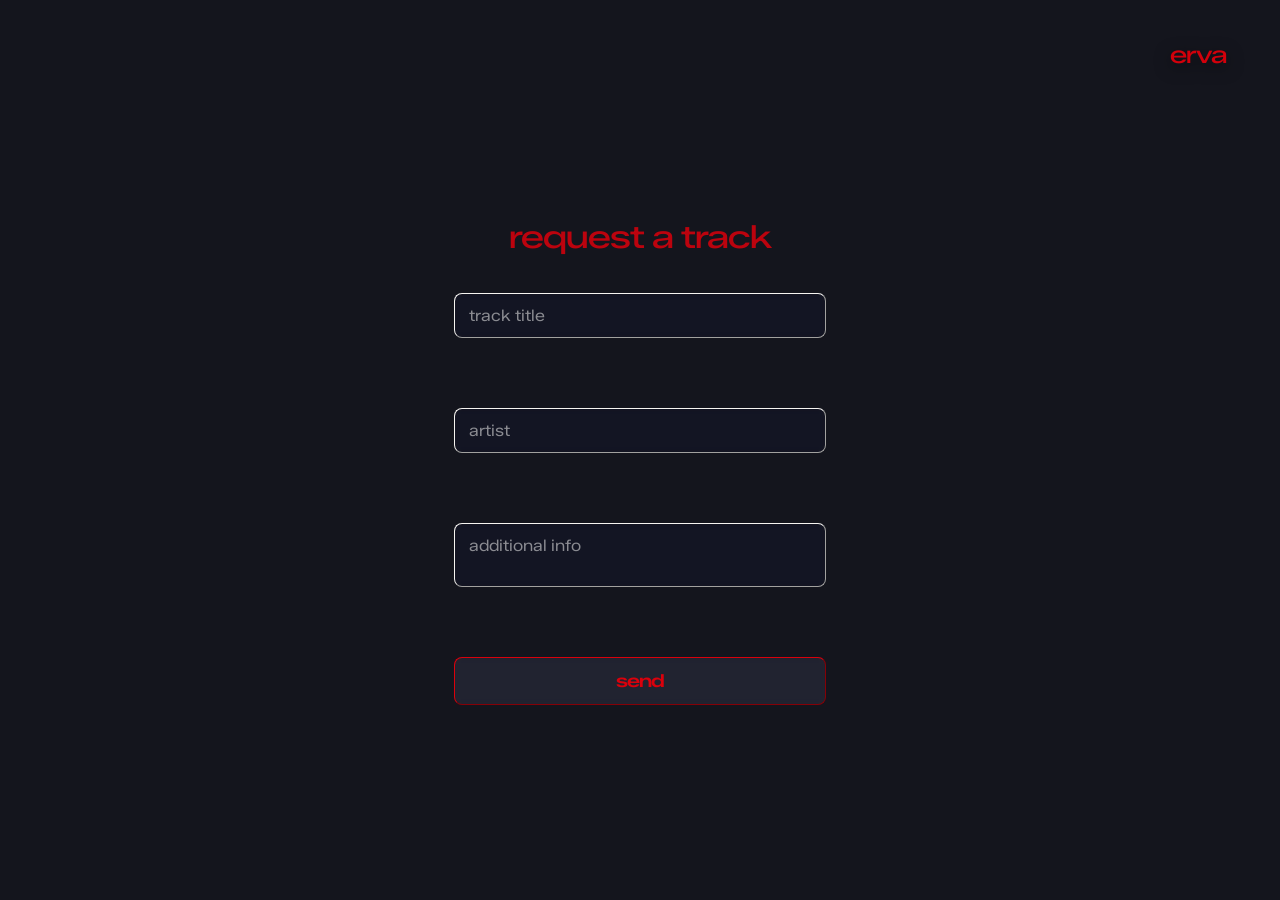
<file: index.html>
<!DOCTYPE html>
<html>
    <head>
        <!-- head is for metadata-->
        <title>erva | request a track</title>
        <link href="style.css" type="text/css" rel="stylesheet">
        <meta name="viewport" content="width=device-width, initial-scale=1.0">
        <link rel="preconnect" href="https://fonts.googleapis.com">
        <link rel="preconnect" href="https://fonts.gstatic.com" crossorigin>
        <link href="https://fonts.googleapis.com/css2?family=Zalando+Sans+Expanded:ital,wght@0,200..900;1,200..900&family=Zalando+Sans+SemiExpanded:ital,wght@0,200..900;1,200..900&family=Zalando+Sans:ital,wght@0,200..900;1,200..900&display=swap" rel="stylesheet">
    </head>
    <body>
        <!---div class="lines">
            <div class="line"></div>
            <div class="line"></div>
            <div class="line"></div>
            <div class="line"></div>
            <div class="line"></div>
            <div class="line"></div>
        </div--->

        <a href="https://linktr.ee/erva.wav" class="logo-link">
            <!--img src="logo.png" alt="DJ Logo" class="logo"-->
            <h2 class="logo">erva</h2>
        </a>

        <div class="page">
          
            <form action="https://formspree.io/f/mlgbygye" method="POST" class="request-form">
            <h1>request a track</h1>

            <!--label for="track title" class="label">track title</label-->
                <input type="text" name="track-title" class="input-field" placeholder="track title" required>
            <br>
            <br>
            <!--label for="artist" class="label">artist</label-->
                <input type="text" name="artist" class="input-field" placeholder="artist" required>
            <br>
            <br>
            <!--label for="additional info" class="label">additional info</label-->
                <!--div><input type="text" name="additional info" class="input-field" placeholder="additional info (remix, cover version, etc)"></div-->
                <textarea name="additional info" placeholder="additional info"></textarea>
            <br>
            <br>
            <button type="submit" value="send" class="button">send</button>
        </div>

        </form>
    </body>

</html>
</file>
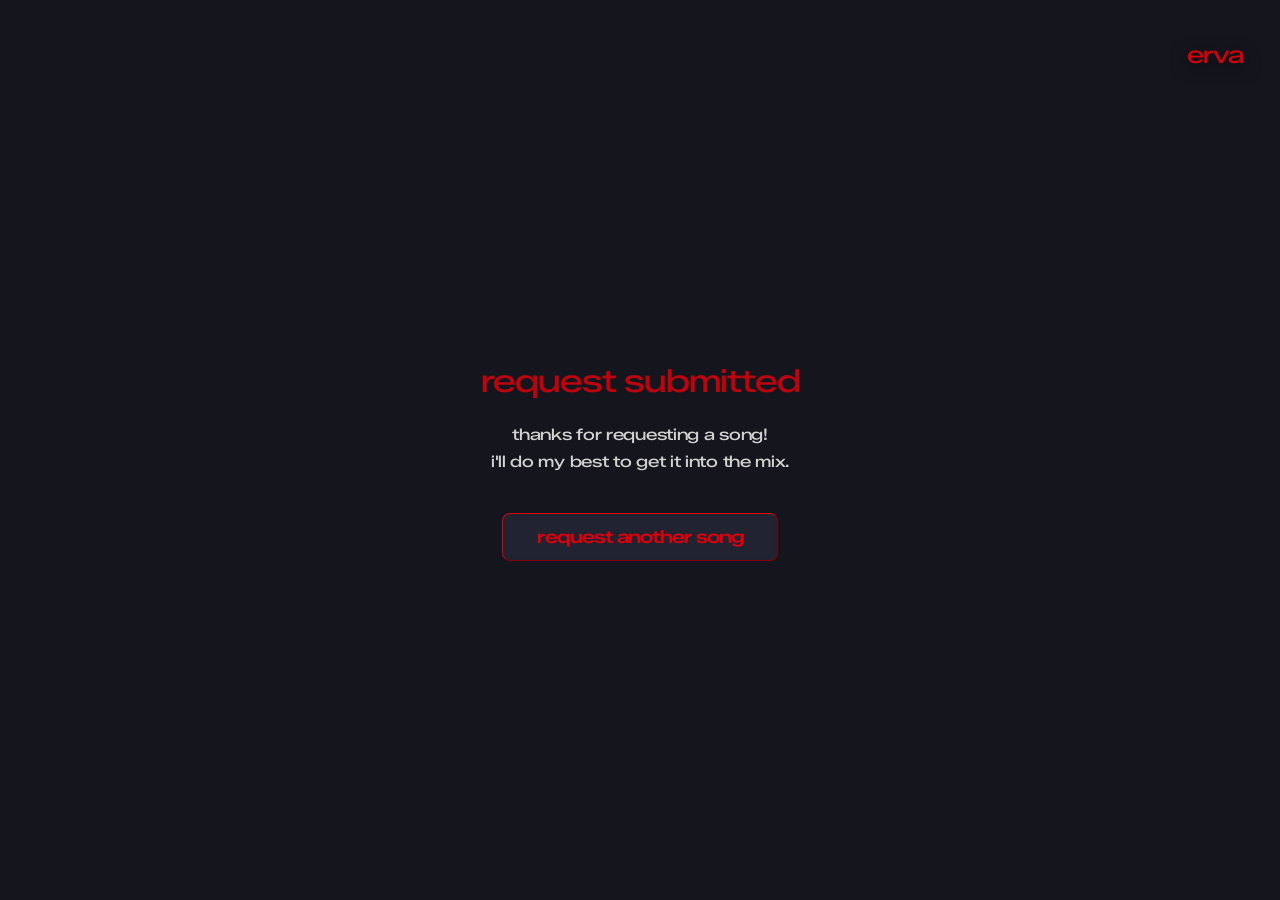
<file: thankyou.html>
<!DOCTYPE html>
<html lang="en">
<head>
    <title>thanks!</title>
    <link href="style.css" type="text/css" rel="stylesheet">
    <meta name="viewport" content="width=device-width, initial-scale=1.0">
    <link rel="preconnect" href="https://fonts.googleapis.com">
    <link rel="preconnect" href="https://fonts.gstatic.com" crossorigin>
    <link href="https://fonts.googleapis.com/css2?family=Zalando+Sans+Expanded:ital,wght@0,200..900;1,200..900&family=Zalando+Sans+SemiExpanded:ital,wght@0,200..900;1,200..900&family=Zalando+Sans:ital,wght@0,200..900;1,200..900&display=swap" rel="stylesheet">

</head>

<body>

<div class="page">

    <a href="https://linktr.ee/erva.wav" class="logo-link">
        <!--img src="logo.png" alt="DJ Logo" class="logo"-->
        <h2 class="logo">erva</h2>
    </a>

    <h1>request submitted </h1>

    <p>thanks for requesting a song!</p>
    <p>i'll do my best to get it into the mix.</p>

    <br>
    <br>
    
    <a href="index.html" class="button">request another song</a>

</div>

</body>
</html>
</file>
<file: style.css>
*,
*::before,
*::after {
  box-sizing: border-box;

}

body {
  font-family: "Zalando Sans Expanded";
  letter-spacing: -1px;

  margin: 0;
  min-height: 100vh;

  background-color: #14151d;

  /*display: table;
  width: 100%;
  height: 100%;
  background-color: #171717;
  color: #000;
  line-height: 1.6;
  position: relative;
  overflow: hidden;*/
    
  /*background: linear-gradient(
  120deg,
  #111111,
  #011117,
  #021219,  
  #04161c,
  #0a2029,
  #3e4b5d,
  #0a2029,
  #04161c,
  #021219,
  #011117,
  #000000
  );
  background-size: 400% 400%;

  animation: gradientDrift 40s ease infinite;
  overflow: hidden; /* Prevent scrollbars from moving blobs */

  /*background-image: url(ruido-98-CC9G3owaORQ-unsplash.jpg);
  background-size: cover;*/

}

/*@keyframes gradientDrift {
  0% {
    background-position: 0% 50%;
  }
  50% {
    background-position: 100% 50%;
  }
  100% {
    background-position: 0% 50%;
  }
}*/

/*.zalando-sans-expanded-<uniquifier> {
  font-family: "Zalando Sans Expanded", sans-serif;
  font-optical-sizing: auto;
  font-weight: <weight>;
  font-style: normal;
}*/

/*.lines {
  position: absolute;
  top: 0;
  left: 0;
  right: 0;
  height: 100%;
  margin: auto;
  width: 90vw;
}

.line {
  position: absolute;
  width: 1px;
  height: 100%;
  top: 0;
  left: 50%;
  background: #1a1a1a1a;
  overflow: hidden;
}
.line::after {
  content: "";
  display: block;
  position: absolute;
  height: 15vh;
  width: 100%;
  top: -50%;
  left: 0;
  background: linear-gradient(to bottom, rgba(255, 255, 255, 0) 0%, #ffffff 75%, #ffffff 100%);
  -webkit-animation: drop 7s 0s infinite;
          animation: drop 7s 0s infinite;
  -webkit-animation-fill-mode: forwards;
          animation-fill-mode: forwards;
  -webkit-animation-timing-function: cubic-bezier(0.4, 0.26, 0, 0.97);
          animation-timing-function: cubic-bezier(0.4, 0.26, 0, 0.97);
}
.line:nth-child(1) {
  margin-left: -20%;
}
.line:nth-child(1)::after {
  -webkit-animation-delay: 2s;
          animation-delay: 2s;
}
.line:nth-child(3) {
  margin-left: 20%;
}
.line:nth-child(3)::after {
  -webkit-animation-delay: 2.5s;
          animation-delay: 2.5s;
}

.line:nth-child(4) {
  margin-left: -10%;
}
.line:nth-child(4)::after {
  -webkit-animation-delay: 3s;
          animation-delay: 3s;
}

.line:nth-child(5) {
  margin-left: 10%;
}

.line:nth-child(5)::after {
  -webkit-animation-delay: 3.2s;
          animation-delay: 3.2s;
}


.line:nth-child(6)::after {
  -webkit-animation-delay: 3.5s;
          animation-delay: 3.5s;
}

@-webkit-keyframes drop {
  0% {
    top: -50%;
  }
  100% {
    top: 110%;
  }
}

@keyframes drop {
  0% {
    top: -50%;
  }
  100% {
    top: 110%;
  }
}*/

.page {
  min-height: 100vh;
  display: flex;
  flex-direction: column;
  justify-content: center;
  align-items: center;
  text-align: center;
  padding: 1rem; /* important for mobile */

}

h1 {
    color: #da010c;
    opacity: 85%;
    font-weight: 500;
    /*font-style: italic;*/
    /*text-shadow: 1px 1px 6px #000000;*/
    /*text-transform: uppercase;*/
    
}

p {
    color: #f6f4f1;
    opacity: 85%;
    font-weight: 500;
    letter-spacing: -0.3px;
    margin: 0.25rem 0;
}

h2 {
  font-weight: 500;  
}

/* LOGO STYLING */

.logo-link {
  position: fixed;
  top: 1rem;
  right: 1rem;
  padding: 0.25rem;
  z-index: 10;
  text-decoration: none;
  color: #d3000b;
  /*font-style: italic;*/

}

.logo-link:hover .logo {
  opacity: 0.85;
}

.logo {
  width: 90px;
  height: auto;
  filter: drop-shadow(0 4px 8px rgba(0, 0, 0, 0.5));

}

@media (max-width: 480px) {
  .logo {
    width: 85px;
  }
}

.link {
    color: #f6f4f1
}


/* FORM SIZING & SPACING */

.request-form {
    width: 100%;
    max-width: 420px; /* sweet spot for mobile + desktop */
    display: flex;
    flex-direction: column;
    gap: 1rem;
    padding: 1.5rem;
    text-align: center;

}


/* FORM INPUT & TEXT AREA STYLING */

.request-form input,
.request-form textarea {
    color: #fcfcfc;
    /*background-color: #1D2025;*/
    /*font-family: Arial, Helvetica, sans-serif;*/
    font-family: "Zalando Sans SemiExpanded";
    font-weight: 400;
    /*font-style: italic;*/
    width: 100%;
    padding: 0.75rem;
    padding-left: 14px;
    font-size: 1rem;

}

.request-form input::placeholder,
.request-form textarea::placeholder {
    color: #e4e4e493;

} 

/*.request-form input:focus,
.request-form textarea:focus {

    color: #1D2025;
    background-color: #D0D9D8;
    border-style: inset;
    border: 1.5px;

}*/

.request-form textarea {
    resize: none;
    padding-top: 12px;
   
}


/* FORM ELEMENT BORDERS */

.request-form input,
.request-form textarea {
    border: 1.5px;
    border-radius: 8px;

    backdrop-filter: blur(3px) saturate(180%);
    -webkit-backdrop-filter: blur(3px) saturate(180%);
    background-color: #d3d3d300;
    border: 1px outset #f6f4f1;

    /*box-shadow: 5px 5px #000000;*/

}

/*.request-form input :active,
.request-form textarea :active,
.request-form button :active {
  color: #d3d3d3;
  border-color: #d3d3d3

}*/

/* BUTTON STYLING */

button {
  width: 100%;
  padding: .75rem 1.5rem;
  display: block;

}

.button{
    display: inline-block;
    width: auto;
    font-size: 1rem;
    padding: .75rem 2.1rem;
    letter-spacing: -0.3px;
}

button,
.button {
    color: #da010c;
    background-color: #f6f4f110;
    display: inline-block;
    margin: 0;
    border: 1.5px; 
    border-style: outset; 
    border-color: #da010c;
    border-radius: 8px;

    /*font & text*/
    font-size: 1rem;
    /*padding: 0.75rem;*/
    font-family: "Zalando Sans Expanded";
    font-weight: 600;
    font-size: large;
    letter-spacing: -1px; 
    text-decoration: none;
    text-align: center;
    
    backdrop-filter: blur(3px) saturate(180%);
    -webkit-backdrop-filter: blur(3px) saturate(180%);

}

button:hover,
.button:hover {
    color: #f6f4f1;
    background-color: #da010c;
    border-style: inset;
    border-color: #2b2b2c;
    text-decoration: none;

}





/*img {
position: top left;

}*/

/*div {
    width: 400px;
    margin: auto;
}*/

/*.input-field {
    background-color: #2b2b2b;
    border-color:#b5b5b5;
    border-width: 1.5px;
    color: #f3f3f3;
    padding-left: 15px;
    
}*/
</file>
